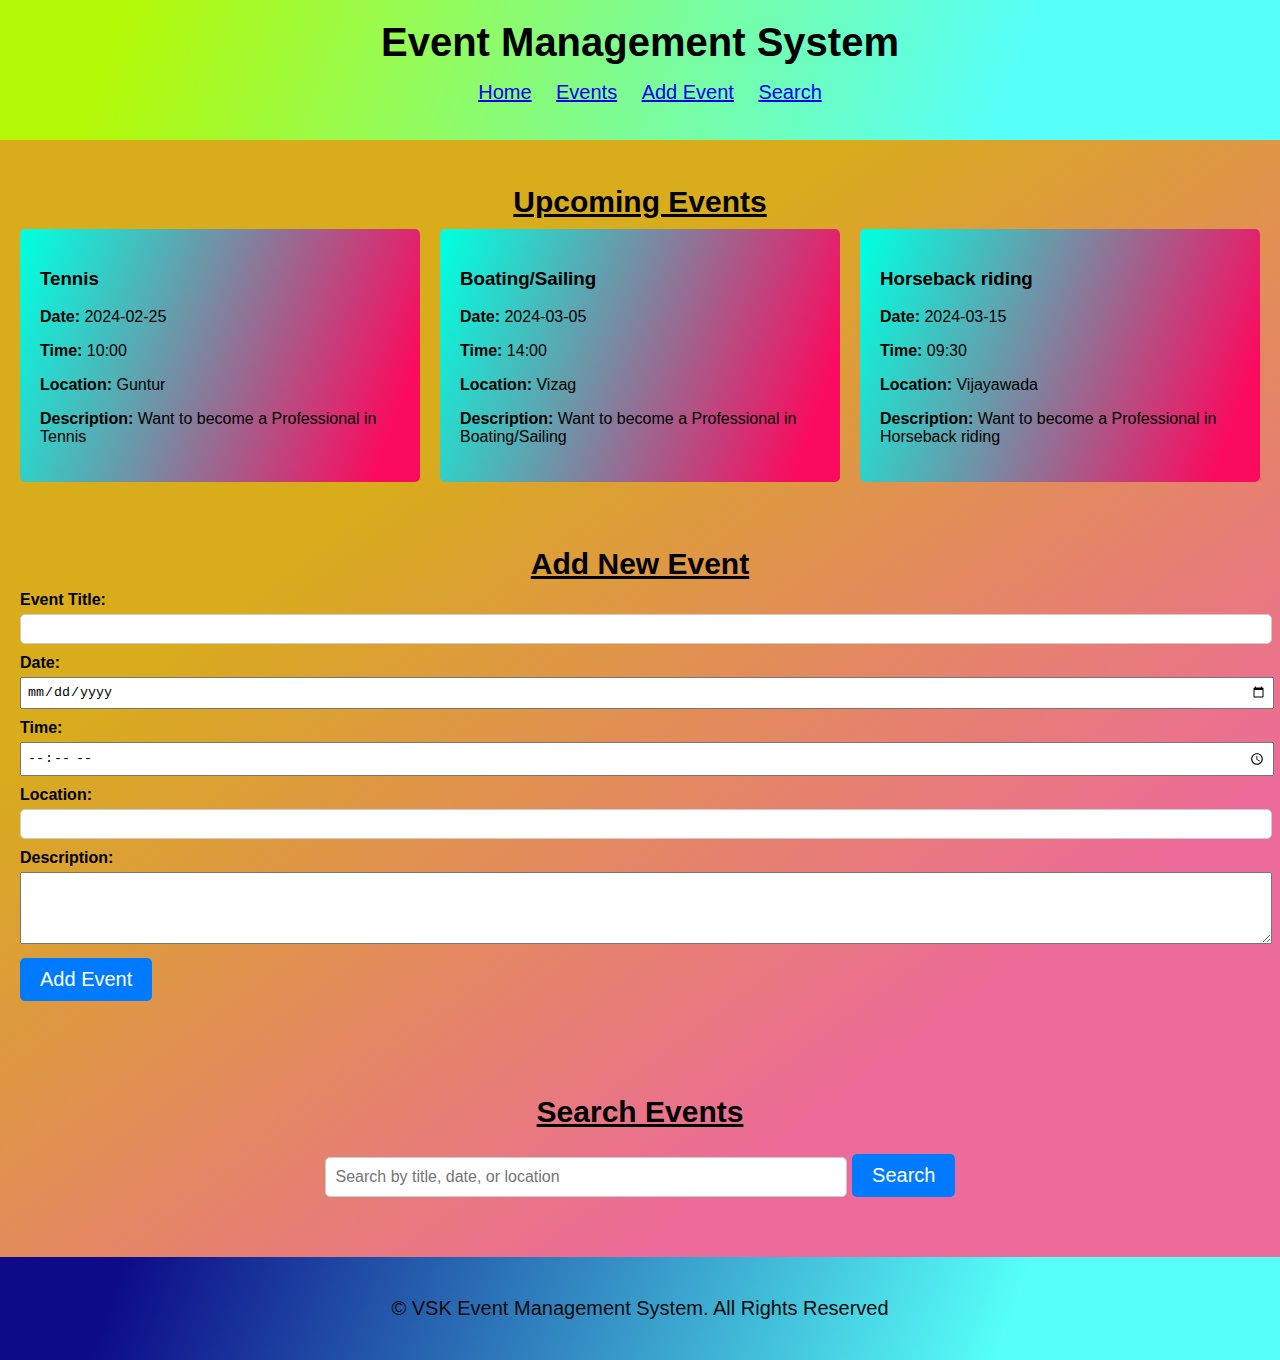
<file: index.html>
<!DOCTYPE html>
<html lang="en">
<head>
    <meta charset="UTF-8">
    <meta name="viewport" content="width=device-width, initial-scale=1.0">
    <title>Event Management System</title>
    <link rel="stylesheet" href="style9.css">
</head>
<body>
    <header>
        <h1>Event Management System</h1>
        <nav>
            <ul>
                <li><a href="#">Home</a></li>
                <li><a href="#">Events</a></li>
                <li><a href="#">Add Event</a></li>
                <li><a href="#">Search</a></li>
            </ul>
        </nav>
    </header>

    <section id="event-listing">
        <h2><u>Upcoming Events</u></h2>
        <div id="event-cards">
            <!-- Event Cards will be dynamically generated here -->
        </div>
    </section>

    <section id="add-event-form">
        <h2><u>Add New Event</u></h2>
        <form id="event-form">
            <label for="title">Event Title:</label>
            <input type="text" id="title" name="title" required>

            <label for="date">Date:</label>
            <input type="date" id="date" name="date" required>

            <label for="time">Time:</label>
            <input type="time" id="time" name="time" required>

            <label for="location">Location:</label>
            <input type="text" id="location" name="location" required>

            <label for="description">Description:</label>
            <textarea id="description" name="description" rows="4" required></textarea>

            <button  type="submit">Add Event</button>
        </form>
    </section>

    <div class="container">
        <h2><u>Search Events</u></h2>
        <input type="text" id="searchInput" placeholder="Search by title, date, or location">
        <button onclick="searchEvents()">Search</button>
        <div id="searchResults"></div>
      </div>
      
    <footer>
        <p>&copy; VSK Event Management System. All Rights Reserved</p>
    </footer>

    <script src="script9.js"></script>
</body>
</html>
</file>
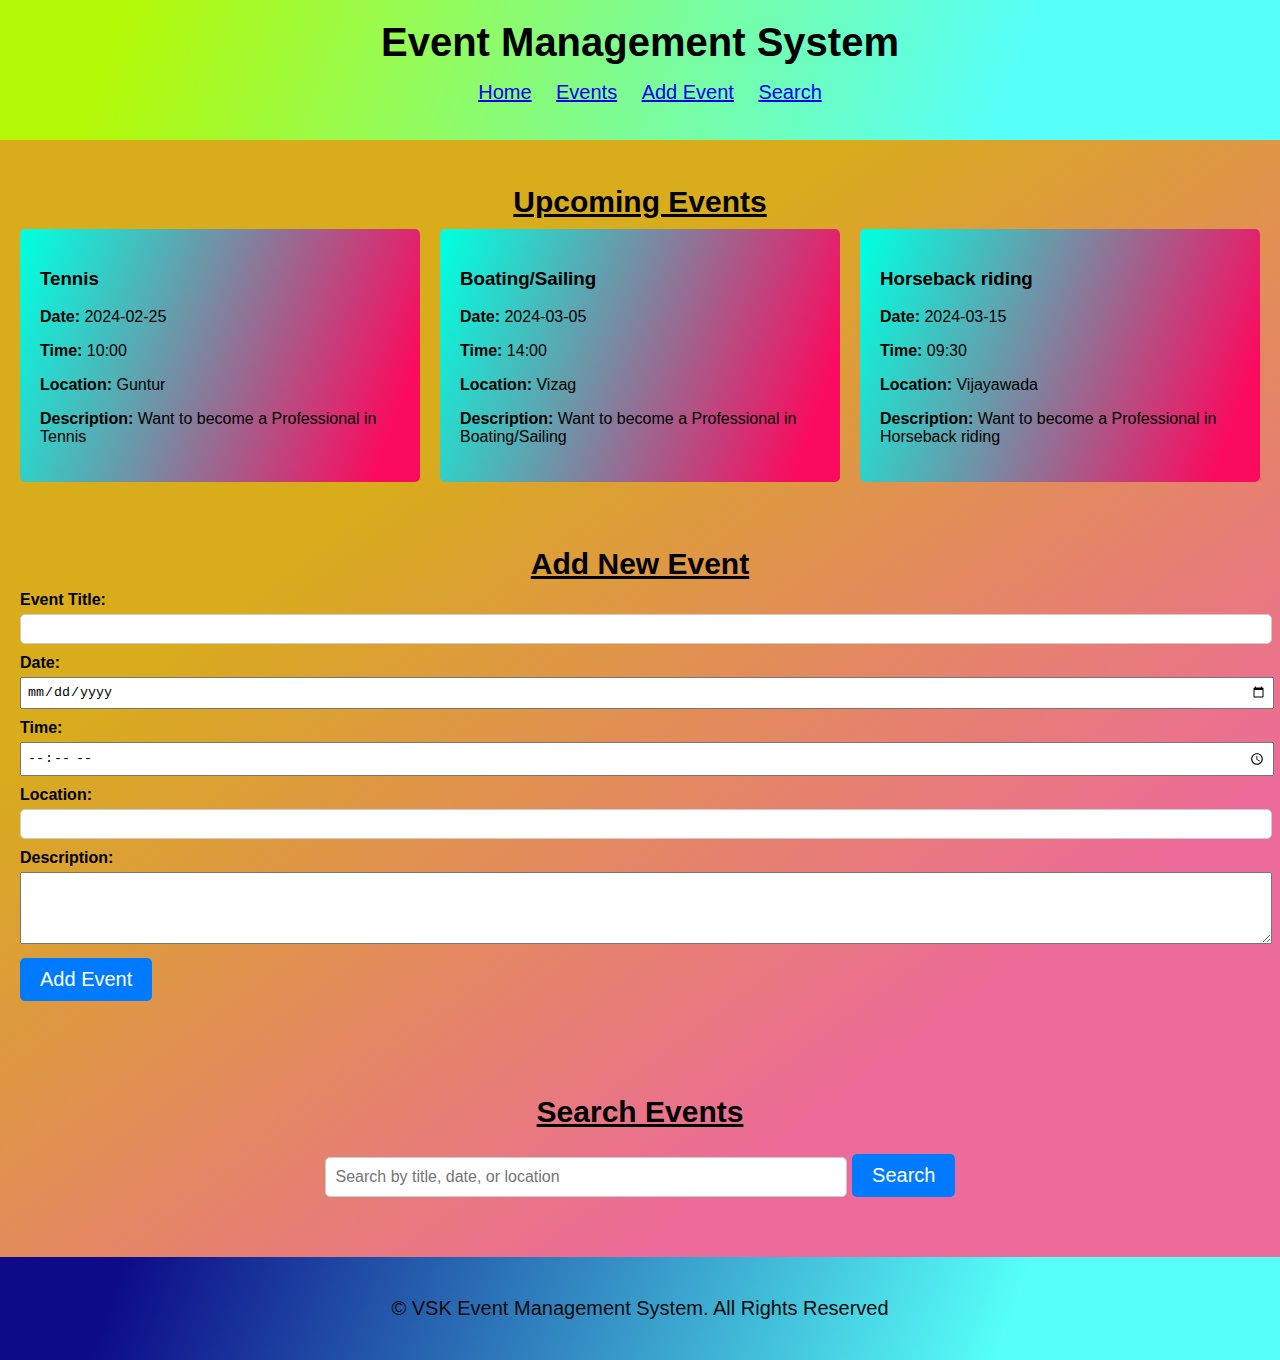
<file: day9.html>
<!DOCTYPE html>
<html lang="en">
<head>
    <meta charset="UTF-8">
    <meta name="viewport" content="width=device-width, initial-scale=1.0">
    <title>Event Management System</title>
    <link rel="stylesheet" href="style9.css">
</head>
<body>
    <header>
        <h1>Event Management System</h1>
        <nav>
            <ul>
                <li><a href="#">Home</a></li>
                <li><a href="#">Events</a></li>
                <li><a href="#">Add Event</a></li>
                <li><a href="#">Search</a></li>
            </ul>
        </nav>
    </header>

    <section id="event-listing">
        <h2><u>Upcoming Events</u></h2>
        <div id="event-cards">
            <!-- Event Cards will be dynamically generated here -->
        </div>
    </section>

    <section id="add-event-form">
        <h2><u>Add New Event</u></h2>
        <form id="event-form">
            <label for="title">Event Title:</label>
            <input type="text" id="title" name="title" required>

            <label for="date">Date:</label>
            <input type="date" id="date" name="date" required>

            <label for="time">Time:</label>
            <input type="time" id="time" name="time" required>

            <label for="location">Location:</label>
            <input type="text" id="location" name="location" required>

            <label for="description">Description:</label>
            <textarea id="description" name="description" rows="4" required></textarea>

            <button  type="submit">Add Event</button>
        </form>
    </section>

    <div class="container">
        <h2><u>Search Events</u></h2>
        <input type="text" id="searchInput" placeholder="Search by title, date, or location">
        <button onclick="searchEvents()">Search</button>
        <div id="searchResults"></div>
      </div>
      
    <footer>
        <p>&copy; VSK Event Management System. All Rights Reserved</p>
    </footer>

    <script src="script9.js"></script>
</body>
</html>
</file>
<file: style9.css>
body {
    font-family: Arial, sans-serif;
    margin: 0;
    padding: 0;
    max-width: 100%;
    background: linear-gradient(143.3deg, rgb(216, 172, 27) 33.1%, rgb(237, 107, 154) 74.9%);
}
header {
    background: linear-gradient(109.5deg, rgb(180, 249, 7) 9.4%, rgb(86, 255, 248) 78.4%);
    padding: 20px 0;
    text-align: center;
}

header h1 {
    margin: 0;
    font-size: 40px;
}

nav ul {
    list-style-type: none;
}

nav ul li {
    display: inline;
    margin-right: 20px;
    font-size: 20px;
}

section {
    padding: 20px;
}

section h2 {
    margin-bottom: 10px;
    text-align: center;
    font-size: 30px;
}
label{
    font-weight: bold;
}

#event-cards {
    display: grid;
    grid-template-columns: repeat(auto-fit, minmax(300px, 1fr));
    grid-gap: 20px;
}

.event-card {
    background: linear-gradient(110.1deg, #05fbde 2.9%, rgb(250, 11, 95) 90.3%);
    padding: 20px;
    border-radius: 5px;
}

#event-form label {
    display: block;
    margin-bottom: 5px;
}

#event-form input,
#event-form textarea {
    width: 100%;
    margin-bottom: 10px;
    padding: 5px;
}
.container{
    text-align: center;
    padding: 50px;
    font-size: 20px;
}
input[type="text"] {
    padding: 10px;
    width: 500px;
    border: 1px solid #ccc;
    border-radius: 5px;
    font-size: 16px;
    margin-bottom: 10px;
    color: #080808;
  }
  button {
    padding: 10px 20px;
    background-color: #007bff;
    color: #fff;
    border: none;
    border-radius: 5px;
    cursor: pointer;
    font-size: 20px;
  }
  button:hover {
    background-color: #0056b3;
  }

footer {
    background: linear-gradient(109.5deg, rgb(13, 11, 136) 9.4%, rgb(86, 255, 248) 78.4%);
    color: #0b0b0b;
    padding: 20px 0;
    text-align: center;
    font-size: 20px;
}
</file>
